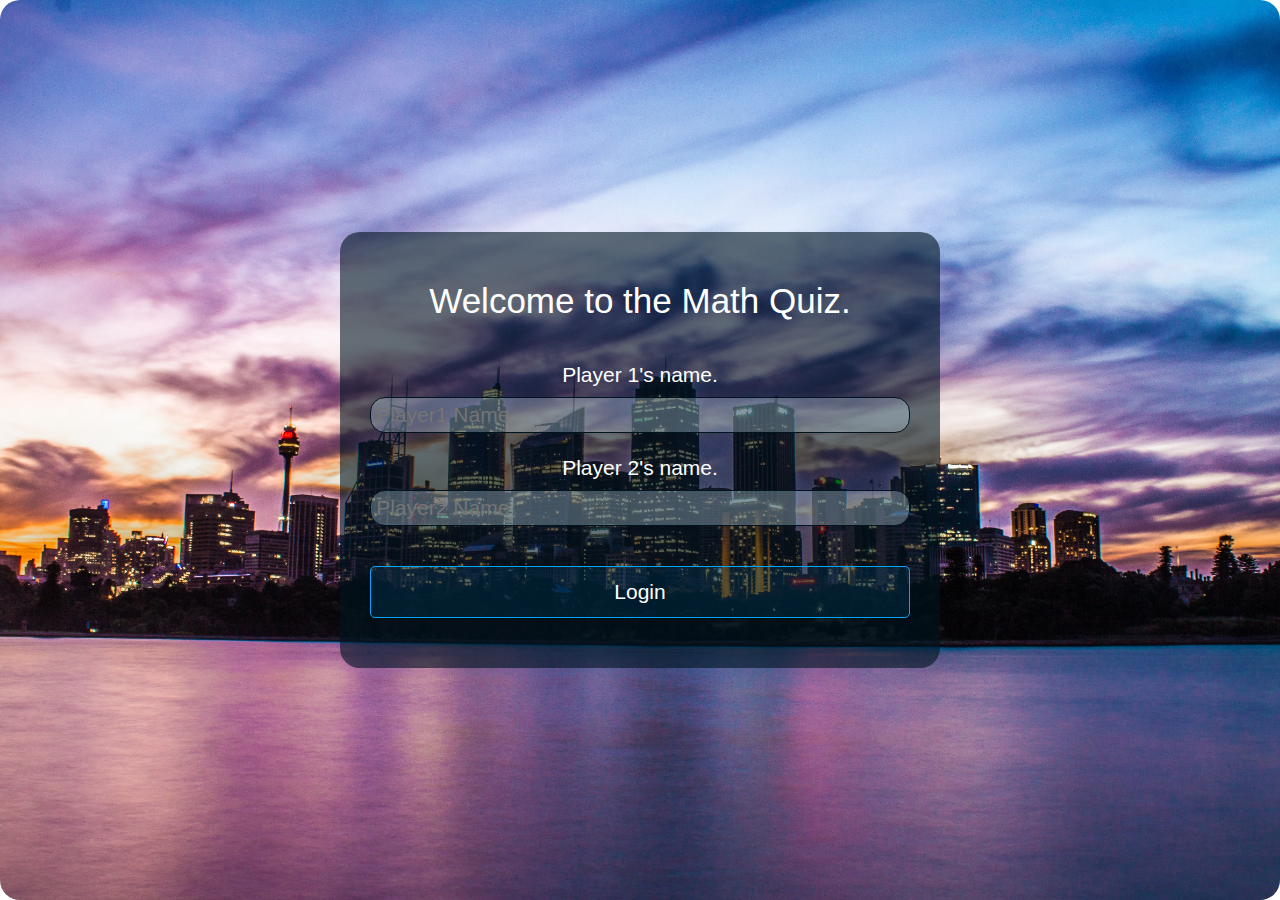
<file: index.html>
<!DOCTYPE html>
<html>

<head>
    <title>Math Quiz.</title>

    <meta name="viewport" content="width=device-width, initial-scale=1">
    <link rel="stylesheet" href="https://maxcdn.bootstrapcdn.com/bootstrap/3.4.0/css/bootstrap.min.css">
    <script src="https://ajax.googleapis.com/ajax/libs/jquery/3.4.1/jquery.min.js"></script>
    <script src="https://maxcdn.bootstrapcdn.com/bootstrap/3.4.0/js/bootstrap.min.js"></script>

    <style>
        * {
            box-sizing: border-box;
            font-family: 'Quicksand', sans-serif;
        }

        html,
        body {
            margin: 0;
        }

        .full-screen-container {
            border-radius: 20px;
            background-image: url("clement-falize-9uNFBOXBEBc-unsplash.jpg");
            height: 100vh;
            width: 100vw;
            background-size: cover;
            background-position: center;
            display: flex;
            justify-content: center;
            align-items: center;
        }


        .login-container {
            background-color: hsla(201, 100%, 6%, 0.6);
            padding: 50px 30px;
            min-width: 400px;
            width: 50%;
            max-width: 600px;
            border-radius: 20px;
        }

        .login-title {
            color: white;
            text-align: center;
            margin: 0;
            margin-bottom: 40px;
            font-size: 2.5em;
            font-weight: normal;
        }

        .input-group {
            display: flex;
            flex-direction: column;
            margin-bottom: 20px;
        }

        .input-group label {
            color: white;
            font-weight: lighter;
            font-size: 1.5em;
            margin-bottom: 7px;
        }

        .input-group input {
            font-size: 1.5em;
            padding: .1em .25em;
            background-color: hsla(201, 100%, 91%, 0.3);
            border: 1px solid hsl(201, 100%, 6%);
            outline: none;
            border-radius: 15px;
            color: white;
            font-weight: lighter;
        }

        .input-group input:focus {
            border: 1px solid hsl(201, 100%, 50%)
        }

        .login-btn {
            padding: 10px 30px;
            width: 100%;
            border-radius: 5px;
            background-color: hsla(201, 100%, 50%, 0.1);
            border: 1px solid hsl(201, 100%, 50%);
            outline: none;
            font-size: 1.5em;
            color: white;
            font-weight: lighter;
            margin-top: 20px;
            cursor: pointer;
        }

        .login-btn:hover {
            background-color: hsla(201, 100%, 50%, 0.3)
        }

        .login-btn:focus {
            background-color: hsla(201, 100%, 50%, 0.5)
        }
    </style>
    <script src='game_login.js'></script>
</head>

<body>
    <center>
        <div class="full-screen-container">
            <div class="login-container">
                <h3 class="login-title">Welcome to the Math Quiz.</h3>

                <div class="input-group">
                    <label>Player 1's name.</label>
                    <input type="text" type='text' id='player1_name' placeholder='Player1 Name'>
                </div>
                <div class="input-group">
                    <label>Player 2's name.</label>
                    <input type="text" id='player2_name' placeholder='Player2 Name'>
                </div>
                <button class='login-btn' onclick="adduser();">Login</button>
            </div>
        </div>
    </center>
    <script src='index.js'></script>

</body>

</html>
</file>
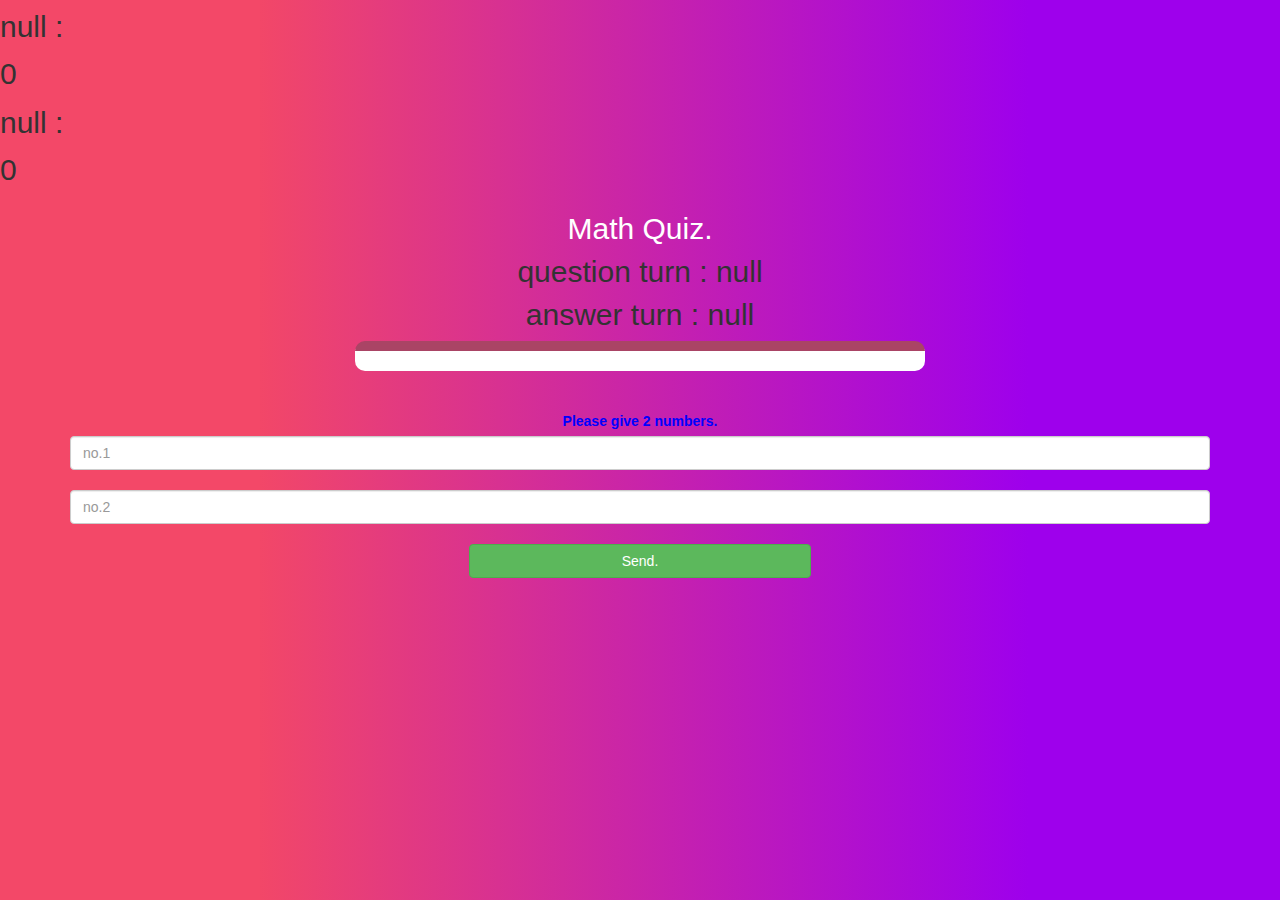
<file: index2.html>
<!DOCTYPE html>
<html>

<head>
	<title>Math Quiz.</title>

	<meta name="viewport" content="width=device-width, initial-scale=1">
	<link rel="stylesheet" href="https://maxcdn.bootstrapcdn.com/bootstrap/3.4.0/css/bootstrap.min.css">
	<script src="https://ajax.googleapis.com/ajax/libs/jquery/3.4.1/jquery.min.js"></script>
	<script src="https://maxcdn.bootstrapcdn.com/bootstrap/3.4.0/js/bootstrap.min.js"></script>

	<link rel="stylesheet" type="text/css" href="game.css">
</head>

<body>
	<h5 id="player1">
	</h5><span id="player1_score"></span>
	<br>
	<h5 id="player2">
	</h5><span id="player2_score"></span>
	<div class="container">
		<center>
			<h2 style="color: white;">Math Quiz.</h2>
			<h4 id="question">
			</h4>
			<h4 id="answer">
			</h4>
			<div id="output" class="col-lg-6">
			</div>
			<br>
			<br>

			<label><b style="color:blue">Please give 2 numbers.</b></label>

			<br>
			<input type="number" id="1stn" class="form-control" placeholder="no.1">
			<br>
			<input type="number" id="2ndn" class="form-control" placeholder="no.2">
			<br>
			<button onclick="send()" class="btn btn-success" style="width: 30%;">Send.</button>
		</center>
	</div>

	<script src="index.js"></script>
</body>

</html>
</file>
<file: game.css>
body {
	background: linear-gradient(90deg, rgba(243, 72, 104, 1) 20.328125854333244%, rgba(242, 71, 104, 1) 20.328125854333244%, rgba(158, 0, 236, 1) 80.32812823851904%);
}

.login_div1,
.login_div2 {
	background: white;
	padding: 10px;
	float: none;
	border-radius: 15px;
}
#player2_score,#player1_score{
    font-size:30px;
}


#player1_name,
#player2_name {
	display: inline-block;
	margin-left: 20px;
}

#word {
	width: 60%;
}

#word_display {
	letter-spacing: 5px;
}

#output {
	background: white;
	border-radius: 10px;
	border-top: 10px solid #AA4465;
	padding: 10px;
	float: none;
	text-align: left;
}

h4,
h5 {
	font-size: 30px;
}
input{
	height:30px;
	width:80%;
	font-size: 20px;
}
</file>
